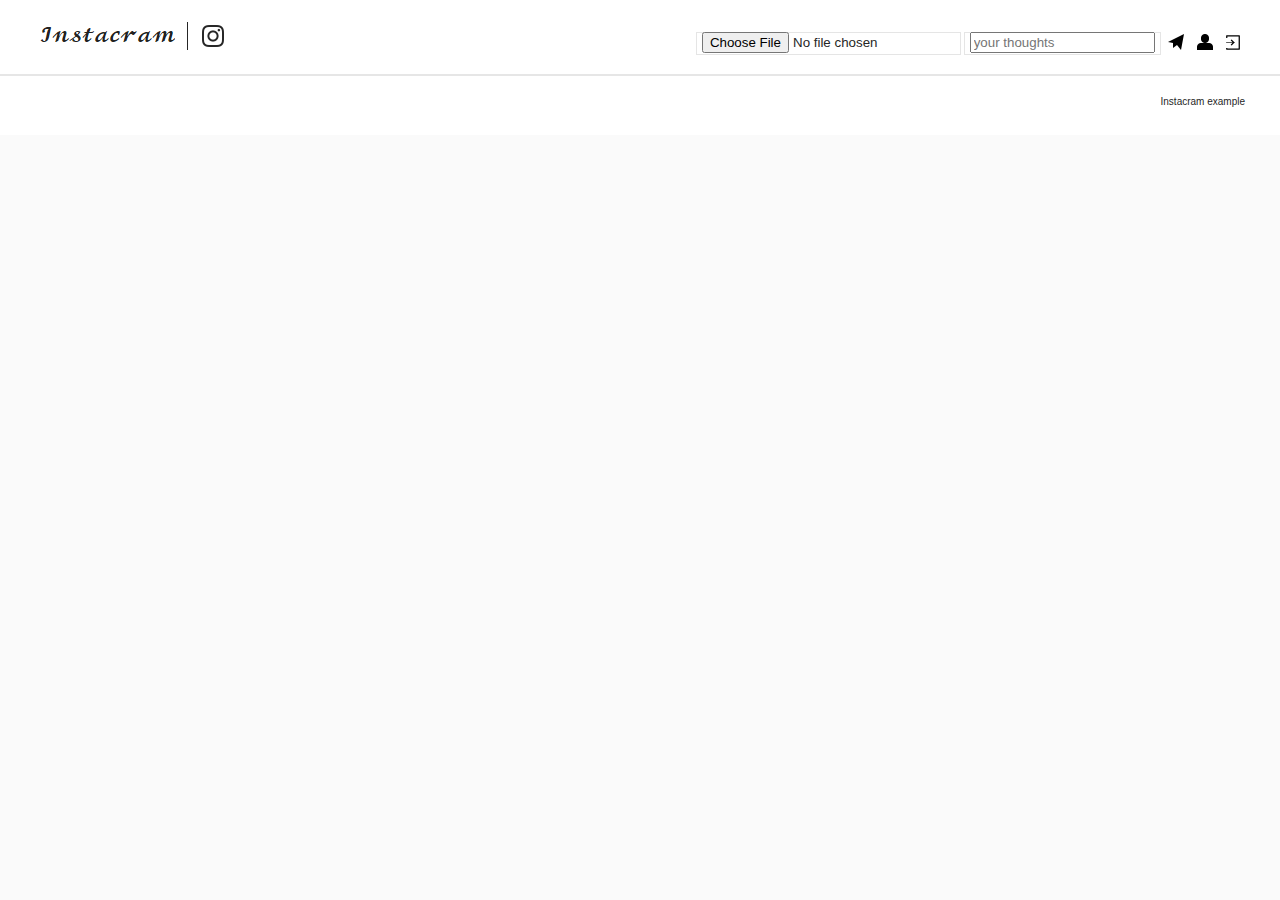
<file: frontend/index.html>
<!DOCTYPE html>
<html>
<head>
    <meta charset="utf-8" />
    <meta http-equiv="X-UA-Compatible" content="IE=edge">
    <title>Instacram</title>
    <meta name="viewport" content="width=device-width, initial-scale=1">
    <!-- You can add your styles and scripts here -->
    <link rel="stylesheet" type="text/css" media="screen" href="styles/provided.css" />
    <script type="module" src="src/helpers.js"></script>
    <script type="module" src="src/api.js"></script>
    
</head>
<body>
    <!-- This is an example app structure --> 
    <header class='banner'>
        <h1><a href="/"><img id='logo' src="styles/logos/logo2.0.png"></a></h1>
        <ul class='nav'>
            <li class="nav-item"><input type="file" value="file"/></li>
            <li class="nav-item"><input id="description" type="text" placeholder="your thoughts"/></li>
            <img id='post' src="styles/logos/post.png" class="nav-image">
            <img id='login'  class="nav-image" onclick="login()" src="styles/logos/login.png">
            <img id='logout' src="styles/logos/logout.png" onclick="logout()" class="nav-image">
        </ul>
        
    </header>
    <main role='main'>
        <!-- app goes here --> 
        <div id='large-feed'>
            <!-- inject feed data -->
        </div>
    </main>
    <footer>
        <p>Instacram example</p>
    </footer>
    <script type="text/javascript">
        function login() {
            // if not logged in 
            console.log(localStorage.getItem("curr_user"));
            
            if (window.localStorage.getItem("curr_user") == null) {
                window.location.href = "/auth/login";
            } else {
                // if logged in direct to user main page
                window.location.href = "/user";
            }
        }
        function logout() {
            alert("you have logged out");
            localStorage.clear();
            window.location.href = "/";
        }
    </script>
    <script type="module" src="src/main.js"></script>
</body>
</html>
</file>
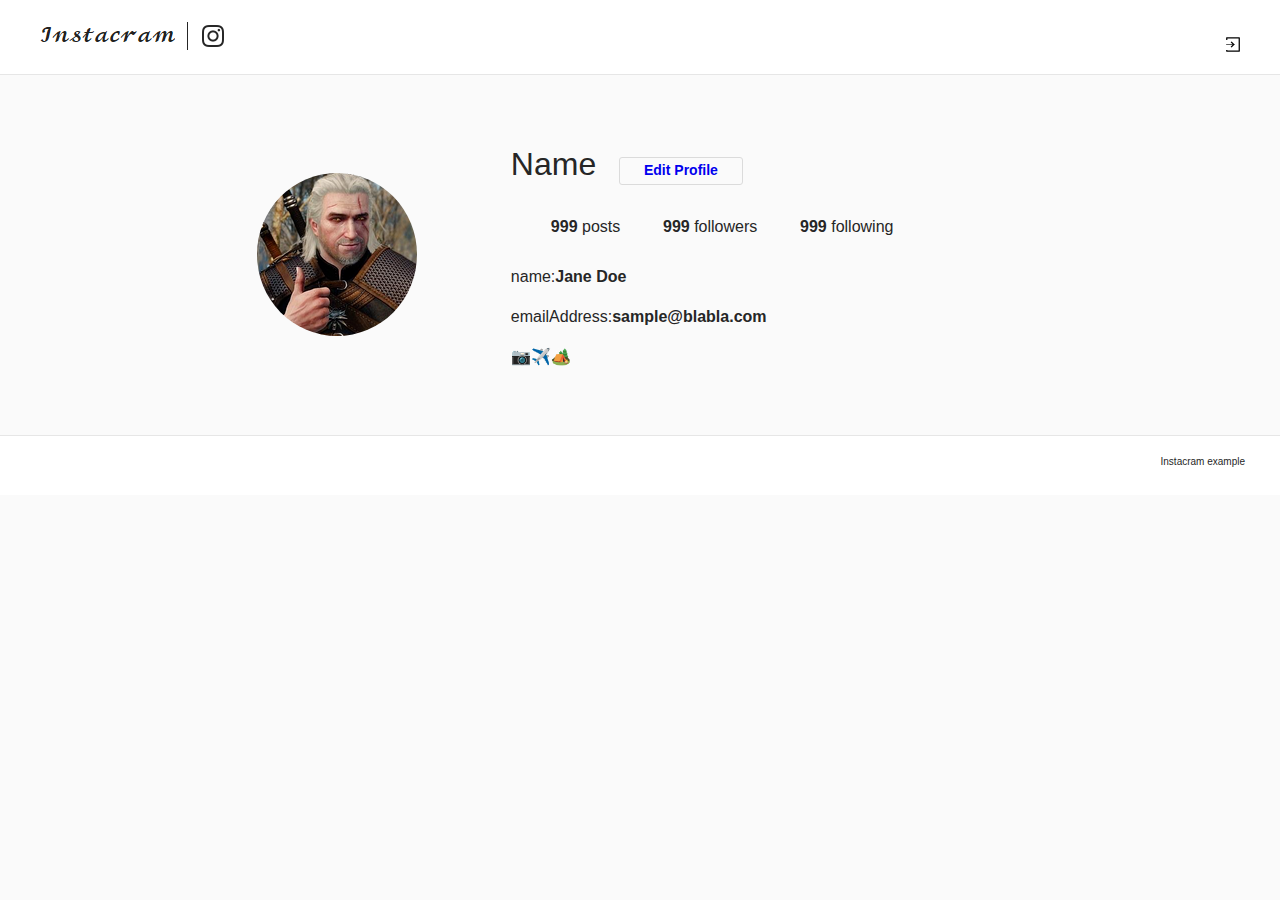
<file: frontend/user.html>
<!DOCTYPE html>
<html>
<head>
    <meta charset="utf-8" />
    <meta http-equiv="X-UA-Compatible" content="IE=edge">
    <title>Instacram</title>
    <meta name="viewport" content="width=device-width, initial-scale=1">
    <!-- You can add your styles and scripts here -->
    <link rel="stylesheet" type="text/css" media="screen" href="styles/provided.css" />
    <script type="module" src="src/helpers.js"></script>
    <script type="module" src="src/api.js"></script>
</head>
<body>
    <!-- This is an example app structure --> 
    <header class='banner'>
            <h1><a href="/"><img id='logo' src="styles/logos/logo2.0.png"></a></h1>
            <ul class='nav'>
                <img id='logout' src="styles/logos/logout.png" class="nav-image">
            </ul>
    </header>

    <main role='main' id="main">
        <!-- app goes here --> 
        <div class="container">
            <div class="profile">
                <div class="profile-image">
                    <img src="styles/logos/user.png" alt="">
                </div>
                <div class="profile-user-settings">
                    <h1 class="profile-user-name" id="profile-user-name" >Name</h1>
                    <a href="/update_profile"><button class="btn profile-edit-btn">Edit Profile</button></a>
                    <button class="btn profile-settings-btn" aria-label="profile settings"><i class="fas fa-cog" aria-hidden="true"></i></button>
                </div>
                <div class="profile-stats">
                    <ul>
                        <li><span class="profile-stat-count" id="post">999</span> posts</li>
                        <li><span class="profile-stat-count" id="follower">999</span> followers</li>
                        <li><span class="profile-stat-count" id="following">999</span> following</li>
                    </ul>
                </div>
                <div class="profile-bio">
                    <p>name:<span class="profile-real-name" id="realname">Jane Doe</span></p>
                    <p>emailAddress:<span class="profile-real-name" id="emailAddress">sample@blabla.com</span></p>
                    <p>📷✈️🏕️<span class="profile-real-name" id="myPost">
                        <!-- my post added here later  -->
                    </span></p>
                </div>
            </div>
        </div>

    </main>
    <footer>
        <p>Instacram example</p>
    </footer>
    <script type="text/javascript">
        document.getElementById("logout").addEventListener("click",()=> {
            localStorage.clear();
            alert("you have logged out");
            window.location.href = "/";
        });
    </script>
    <script type="module" src="src/main.js"></script>
</body>
</html>
</file>
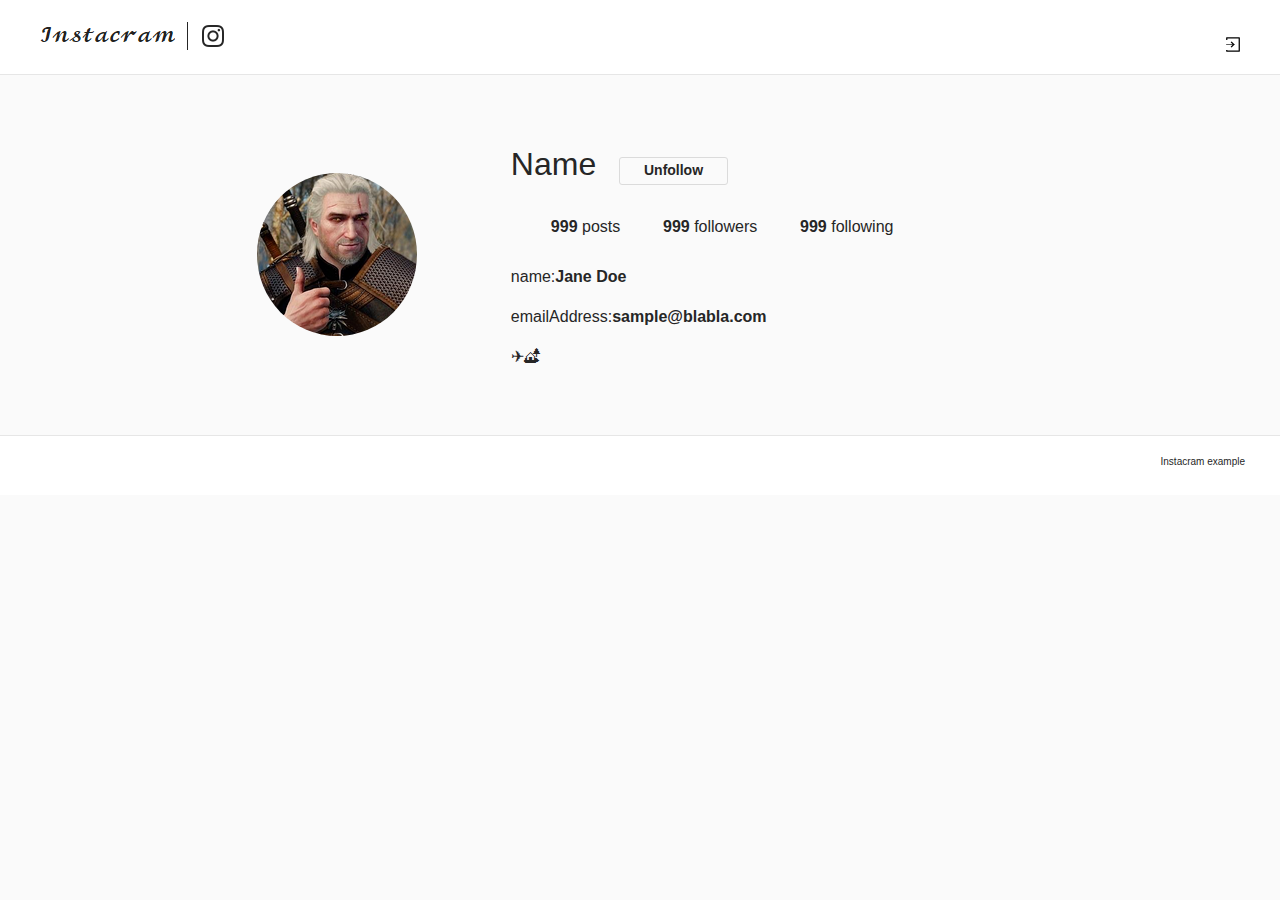
<file: frontend/view.html>
<!DOCTYPE html>
<html>
<head>
    <meta charset="utf-8" />
    <meta http-equiv="X-UA-Compatible" content="IE=edge">
    <title>Instacram</title>
    <meta name="viewport" content="width=device-width, initial-scale=1">
    <!-- You can add your styles and scripts here -->
    <link rel="stylesheet" type="text/css" media="screen" href="styles/provided.css" />
</head>
<body>
    <!-- This is an example app structure --> 
    <header class='banner'>
            <h1><a href="/"><img id='logo' src="styles/logos/logo2.0.png"></a></h1>
            <ul class='nav'>
                <img id='logout' src="styles/logos/logout.png" class="nav-image">
            </ul>
    </header>

    <main role='main' id="main">
        <!-- app goes here --> 
        <div class="container">
            <div class="profile">
                <div class="profile-image">
                    <img src="styles/logos/user.png" alt="">
                </div>
                <div class="profile-user-settings">
                    <h1 class="profile-user-name" id="profile-user-name" >Name</h1>
                    <button class="btn profile-edit-btn">Unfollow</button>
                    <button class="btn profile-settings-btn" aria-label="profile settings"><i class="fas fa-cog" aria-hidden="true"></i></button>
                </div>
                <div class="profile-stats">
                    <ul>
                        <li><span class="profile-stat-count" id="post">999</span> posts</li>
                        <li><span class="profile-stat-count" id="follower">999</span> followers</li>
                        <li><span class="profile-stat-count" id="following">999</span> following</li>
                    </ul>
                </div>
                <div class="profile-bio">
                    <p>name:<span class="profile-real-name" id="realname">Jane Doe</span></p>
                    <p>emailAddress:<span class="profile-real-name" id="emailAddress">sample@blabla.com</span></p>
                    <p>✈🏕<span class="profile-real-name" id="myPost">
                        <!-- my post added here later  -->
                    </span></p>
                </div>
            </div>
        </div>

    </main>
    <footer>
        <p>Instacram example</p>
    </footer>
    <script type="text/javascript">
        document.getElementById("logout").addEventListener("click",()=> {
            localStorage.clear();
            alert("you have logged out");
            window.location.href = "/";
        });
    </script>
    <script type="module" src="src/main.js"></script>
</body>
</html>
</file>
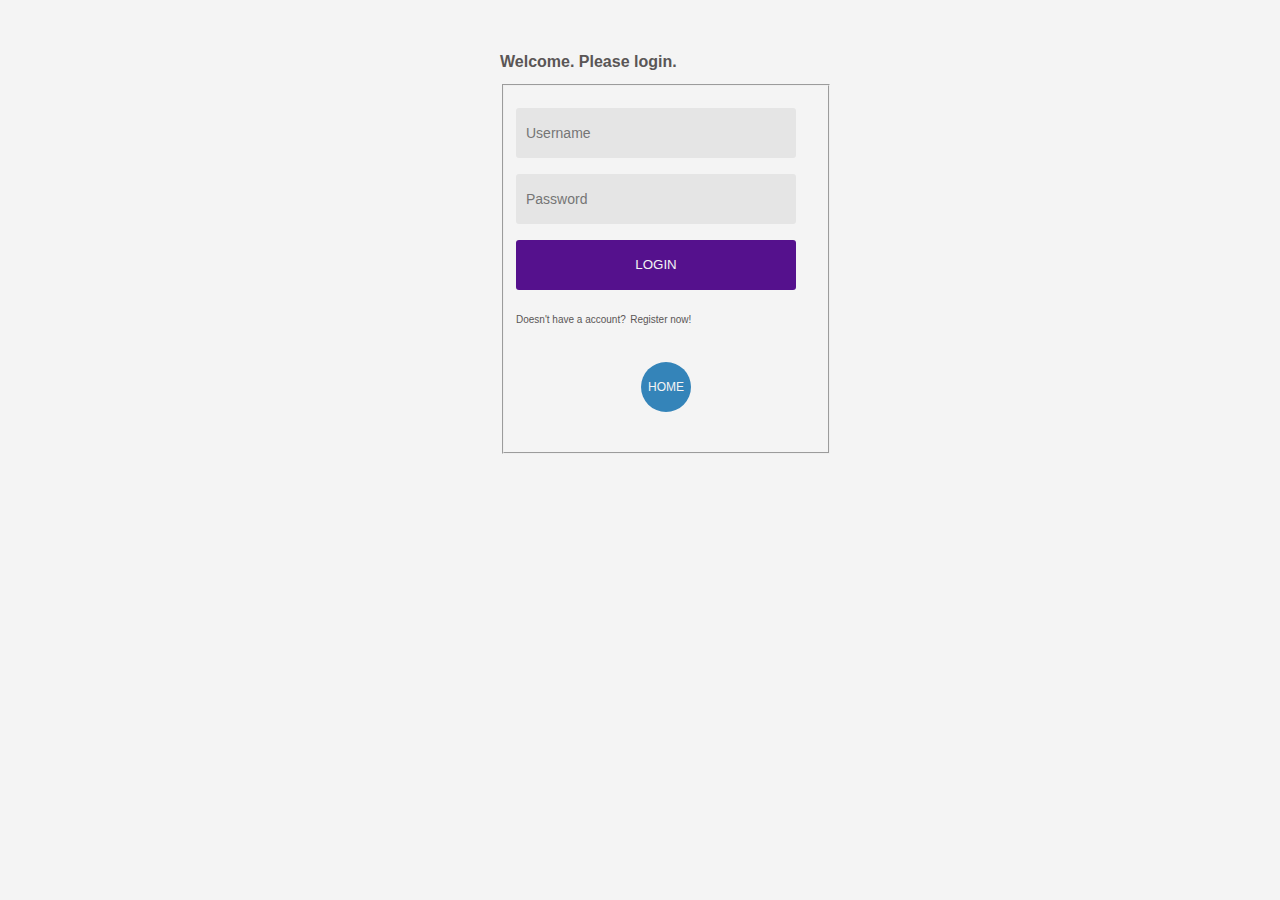
<file: frontend/auth/login.html>
<html lang="en-Us">
<head>
	<meta charset="utf-8">
	<title>Login</title>
	<link rel="stylesheet" href="../styles/signin.css">
</head>
<body>
	<div id="login">
		<h1><strong>Welcome.</strong> Please login.</h1>

		<form id="login-form" name="login-form" action="javascript:void(0);">
			<fieldset>
				<p><input id="username" type="text" required placeholder="Username" value=""></p>
				<p><input id="password" type="password" required placeholder="Password" value="" ></p>
				<p><input type="submit" value="Login"></p>
				<p><a>Doesn't have a account?</a>
                    <a href="/auth/signup">Register now!</a>
                </p>
                <p><a href="/"><span id='home' class="btn-round">home</span> </a></p>
			</fieldset>
		</form>
    </div>
	<script type="text/javascript">
	</script>
	<script type="module" src="../src/main.js"></script>
</body>
</html>
</file>
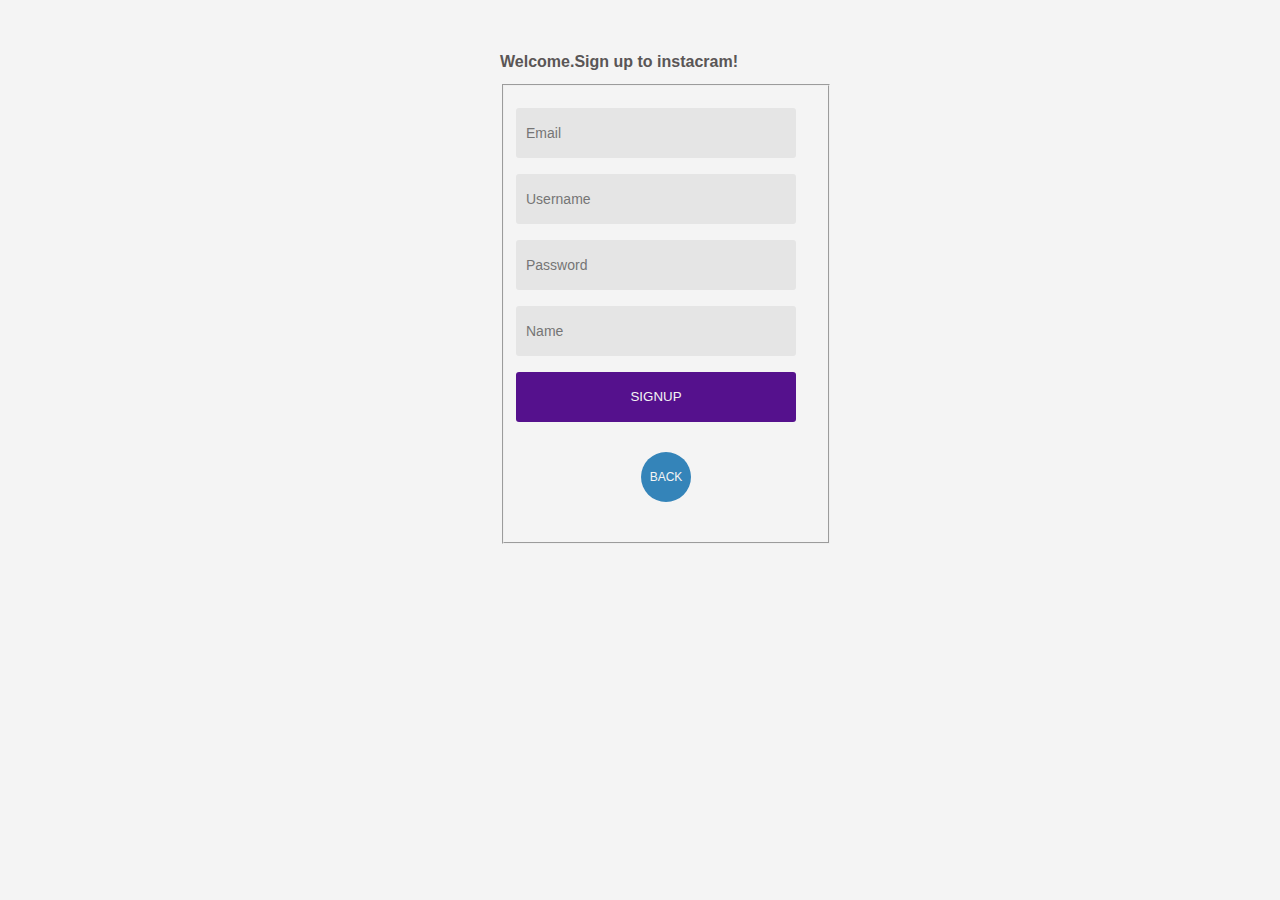
<file: frontend/auth/signup.html>
<html lang="en-Us">
<head>
	<meta charset="utf-8">
	<title>Sign up</title>
	<link rel="stylesheet" href="../styles/signin.css">
</head>
<body>
	<div id="login">
		<h1><strong>Welcome.</strong>Sign up to instacram!</h1>
		<form id="register-form">
			<fieldset>
				<p><input type="text" required  pattern=".+@.+" id="Email" value="" placeholder="Email"></p>
				<p><input type="text" required id="Username" value="" placeholder="Username"></p>
				<p><input type="password" required id="Password" value=""  placeholder="Password"></p>
				<p><input type="text" required id="Name" value=""  placeholder="Name"></p>
				<p><input type="submit" value="Signup"></p>
                <p><span id='home' onclick="mainPage()" class="btn-round">back</span></p>
			</fieldset>
		</form>
		<!-- <p><span class="btn-round">or</span></p> -->
    </div> <!-- end login -->
    <script>
		function mainPage() {
			window.location.href = "/auth/signup";
		}
	</script>
	<script type="module" src="../src/main.js"></script>
</body>
</html>
</file>
<file: frontend/styles/provided.css>
/* base styles, feel free to edit */
html, body {
    margin: 0;
    padding: 0;
    background-color: #fafafa;
    height: 100%;
    font-family: -apple-system, 'Open Sans', 'Helvetica Neue', sans-serif;
}

.banner {
    display: flex;
    flex-direction: row;
    flex-wrap: nowrap;
    justify-content: space-between;
    align-items: center;
    padding: 10px;
    background-color:white;
    min-height: 60px;
    border-bottom: 1px solid rgba(0,0,0,.0975);
}

footer {
    border-top: 1px solid rgba(0,0,0,.0975);
    padding: 10px;
    background-color:white;
    min-height: 60px;
    text-align: right;
}

.banner > *, footer > * {
    margin: 10px 25px;
}

.nav {
    list-style-type: none;
    padding: 0;
}

.nav-item {
    border: 1px solid rgba(0, 0, 0, 0.1);
    margin: auto;
    padding: 5px;
    display: inline;
    list-style-type: none;
}

.nav-image {
    /* border: 1px solid rgba(0, 0, 0, 0.1); */
    margin: auto;
    padding: 5px;
    display: inline;
    list-style-type: none;
    position: relative;
    top: 8px;
}

.post {
    max-width: 640px;
    overflow: hidden;
    margin: 30px auto;
    background-color: white;
    border: 1px solid rgba(0,0,0,.0975);
}

.post-title {
    padding: 20px 40px;
    margin: 0;
    border-bottom: 1px solid rgba(0,0,0,.0975);
}

.post-thumb {
    font-family: "Comic Sans MS", cursive, sans-serif;  
    font-size: 15px;
    margin: 0;
    padding: 3px;
    width: 100px;
    height: 25px;
    /* border: 2px solid snow; */
}
.post-like {
    font-family: "Comic Sans MS", cursive, sans-serif;  
    font-size: 15px;
    margin: 0;
    padding: 3px;
    width: 100px;
    height: 25px;
    /* border: 2px solid snow; */
}
.post-comment {
    font-family: "Comic Sans MS", cursive, sans-serif;  
    font-size: 15px;
    margin: 0;
    padding: 3px;
    width: 100px;
    height: 25px;
    /* border: 2px solid snow; */
}

.like {
    font-family: "Comic Sans MS", cursive, sans-serif;  
    font-size: 10px;
    color: #a82c66;
    margin: 0;
    padding: 3px;
    width: auto;
    height: auto;
    /* border: 2px solid snow; */
}

.comment {
    font-family: "Comic Sans MS", cursive, sans-serif;  
    font-size: 10px;
    color: #4d90fe;
    margin: 0;
    padding: 3px;
    width: auto;
    height: auto;
    /* border: 2px solid snow; */
}

.post-image {
    width: 640px;
    height: 640px;
}

.like-image {
    display:inline-block;
    width: 26px;
    height: 26px;
}
.comment-image {
    display:inline-block;
    width: 26px;
    height: 26px;
}

.time {
    font-family: "Comic Sans MS", cursive, sans-serif;
    font-size: 10px;
    letter-spacing: -0.2px;
    word-spacing: 0px;
    color: #000000;
    font-weight: normal;
    text-decoration: none;
    font-style: normal;
    font-variant: small-caps;
    text-transform: none;
    float: right;
}

@media screen and (max-width: 500px) {
    .post {
        border: none;
        border-bottom: 1px solid rgba(0,0,0,.0975);
        border-top: 1px solid rgba(0,0,0,.0975); 
        max-height: 60vh;
    }

    .post-image {
        max-width: 100%;
        max-height: 60vh;
    }

    #feed > * {
        flex: 1 1 45%;
        height: auto;
    }
}

/* Add your styles here 

    applied bootstrap
*/



/*

All grid code is placed in a 'supports' rule (feature query) at the bottom of the CSS (Line 310). 
        
The 'supports' rule will only run if your browser supports CSS grid.

Flexbox and floats are used as a fallback so that browsers which don't support grid will still recieve a similar layout.

*/

/* Base Styles */

:root {
    font-size: 10px;
}

*,
*::before,
*::after {
    box-sizing: border-box;
}

body {
    font-family: "Open Sans", Arial, sans-serif;
    min-height: 100vh;
    background-color: #fafafa;
    color: #262626;
    padding-bottom: 3rem;
}

img {
    display: block;
}

.container {
    max-width: 93.5rem;
    margin: 0 auto;
    padding: 0 2rem;
}

.btn {
    display: inline-block;
    font: inherit;
    background: none;
    border: none;
    color: inherit;
    padding: 0;
    cursor: pointer;
}

.btn:focus {
    outline: 0.5rem auto #4d90fe;
}

.visually-hidden {
    position: absolute !important;
    height: 1px;
    width: 1px;
    overflow: hidden;
    clip: rect(1px, 1px, 1px, 1px);
}

/* Profile Section */

.profile {
    padding: 5rem 0;
}

.profile::after {
    content: "";
    display: block;
    clear: both;
}

.profile-image {
    float: left;
    width: calc(33.333% - 1rem);
    display: flex;
    justify-content: center;
    align-items: center;
    margin-right: 3rem;
}

.profile-image img {
    border-radius: 50%;
}

.profile-user-settings,
.profile-stats,
.profile-bio {
    float: left;
    width: calc(66.666% - 2rem);
}

.profile-user-settings {
    margin-top: 1.1rem;
}

.profile-user-name {
    display: inline-block;
    font-size: 3.2rem;
    font-weight: 300;
}

.profile-edit-btn {
    font-size: 1.4rem;
    line-height: 1.8;
    border: 0.1rem solid #dbdbdb;
    border-radius: 0.3rem;
    padding: 0 2.4rem;
    margin-left: 2rem;
}

.profile-settings-btn {
    font-size: 2rem;
    margin-left: 1rem;
}

.profile-stats {
    margin-top: 2.3rem;
}

.profile-stats li {
    display: inline-block;
    font-size: 1.6rem;
    line-height: 1.5;
    margin-right: 4rem;
    cursor: pointer;
}

.profile-stats li:last-of-type {
    margin-right: 0;
}

.profile-bio {
    font-size: 1.6rem;
    font-weight: 400;
    line-height: 1.5;
    margin-top: 2.3rem;
}

.profile-real-name,
.profile-stat-count,
.profile-edit-btn {
    font-weight: 600;
}

/* Media Query */

@media screen and (max-width: 40rem) {
    .profile {
        display: flex;
        flex-wrap: wrap;
        padding: 4rem 0;
    }

    .profile::after {
        display: none;
    }

    .profile-image,
    .profile-user-settings,
    .profile-bio,
    .profile-stats {
        float: none;
        width: auto;
    }

    .profile-image img {
        width: 7.7rem;
    }

    .profile-user-settings {
        flex-basis: calc(100% - 10.7rem);
        display: flex;
        flex-wrap: wrap;
        margin-top: 1rem;
    }

    .profile-user-name {
        font-size: 2.2rem;
    }

    .profile-edit-btn {
        order: 1;
        padding: 0;
        text-align: center;
        margin-top: 1rem;
    }

    .profile-edit-btn {
        margin-left: 0;
    }

    .profile-bio {
        font-size: 1.4rem;
        margin-top: 1.5rem;
    }

    .profile-edit-btn,
    .profile-bio,
    .profile-stats {
        flex-basis: 100%;
    }

    .profile-stats {
        order: 1;
        margin-top: 1.5rem;
    }

    .profile-stats ul {
        display: flex;
        text-align: center;
        padding: 1.2rem 0;
        border-top: 0.1rem solid #dadada;
        border-bottom: 0.1rem solid #dadada;
    }

    .profile-stats li {
        font-size: 1.4rem;
        flex: 1;
        margin: 0;
    }

    .profile-stat-count {
        display: block;
    }
}

/*

The following code will only run if your browser supports CSS grid.

Remove or comment-out the code block below to see how the browser will fall-back to flexbox & floated styling. 

*/

@supports (display: grid) {
    .profile {
        display: grid;
        grid-template-columns: 1fr 2fr;
        grid-template-rows: repeat(3, auto);
        grid-column-gap: 3rem;
        align-items: center;
    }

    .profile-image {
        grid-row: 1 / -1;
    }

    .gallery {
        display: grid;
        grid-template-columns: repeat(auto-fit, minmax(22rem, 1fr));
        grid-gap: 2rem;
    }

    .profile-image,
    .profile-user-settings,
    .profile-stats,
    .profile-bio,
    .gallery-item,
    .gallery {
        width: auto;
        margin: 0;
    }

    @media (max-width: 40rem) {
        .profile {
            grid-template-columns: auto 1fr;
            grid-row-gap: 1.5rem;
        }

        .profile-image {
            grid-row: 1 / 2;
        }

        .profile-user-settings {
            display: grid;
            grid-template-columns: auto 1fr;
            grid-gap: 1rem;
        }

        .profile-edit-btn,
        .profile-stats,
        .profile-bio {
            grid-column: 1 / -1;
        }

        .profile-user-settings,
        .profile-edit-btn,
        .profile-settings-btn,
        .profile-bio,
        .profile-stats {
            margin: 0;
        }
    }
}
</file>
<file: frontend/styles/signin.css>
@charset "utf-8";
/* CSS Document */

/* ---------- FONTAWESOME ---------- */
/* ---------- https://fortawesome.github.com/Font-Awesome/ ---------- */
/* ---------- http://weloveiconfonts.com/ ---------- */

@import url(http://weloveiconfonts.com/api/?family=fontawesome);

/* ---------- ERIC MEYER'S RESET CSS ---------- */
/* ---------- https://meyerweb.com/eric/tools/css/reset/ ---------- */

@import url(https://meyerweb.com/eric/tools/css/reset/reset.css);

[class*="fontawesome-"]:before {
  font-family: 'FontAwesome', sans-serif;
}

body {
	background: #f4f4f4;
	color: #5a5656;
	font: 100%/1.5em 'Open Sans', sans-serif;
  margin: 0;
}

a { text-decoration: none; }

h1 { font-size: 1em; }

h1, p {
	margin-bottom: 10px;
}

strong {
	font-weight: bold;
}

.uppercase { text-transform: uppercase; }

/* ---------- LOGIN ---------- */

#login {
	margin: 50px auto;
	width: 280px;
}

form fieldset input[type="text"], input[type="password"] {
	background: #e5e5e5;
	border: none;
	border-radius: 3px;
	color: #5a5656;
	font-family: inherit;
	font-size: 14px;
	height: 50px;
	outline: none;
	padding: 0px 10px;
	width: 280px;
  -webkit-appearance:none;
}

form fieldset input[type="submit"] {
	background-color: hsl(273, 79%, 31%);
	border: none;
	border-radius: 3px;
	color: #f4f4f4;
	cursor: pointer;
	font-family: inherit;
	height: 50px;
	text-transform: uppercase;
	width: 280px;
  -webkit-appearance:none;
}

form fieldset a {
	color: #5a5656;
	font-size: 10px;
}

form fieldset a:hover { text-decoration: underline; }

.btn-round {
	background: #3484b9;
	border-radius: 50%;
	color: #f4f4f4;
	display: block;
	font-size: 12px;
	height: 50px;
	line-height: 50px;
	margin: 30px 125px;
	text-align: center;
	text-transform: uppercase;
	width: 50px;
}
</file>
